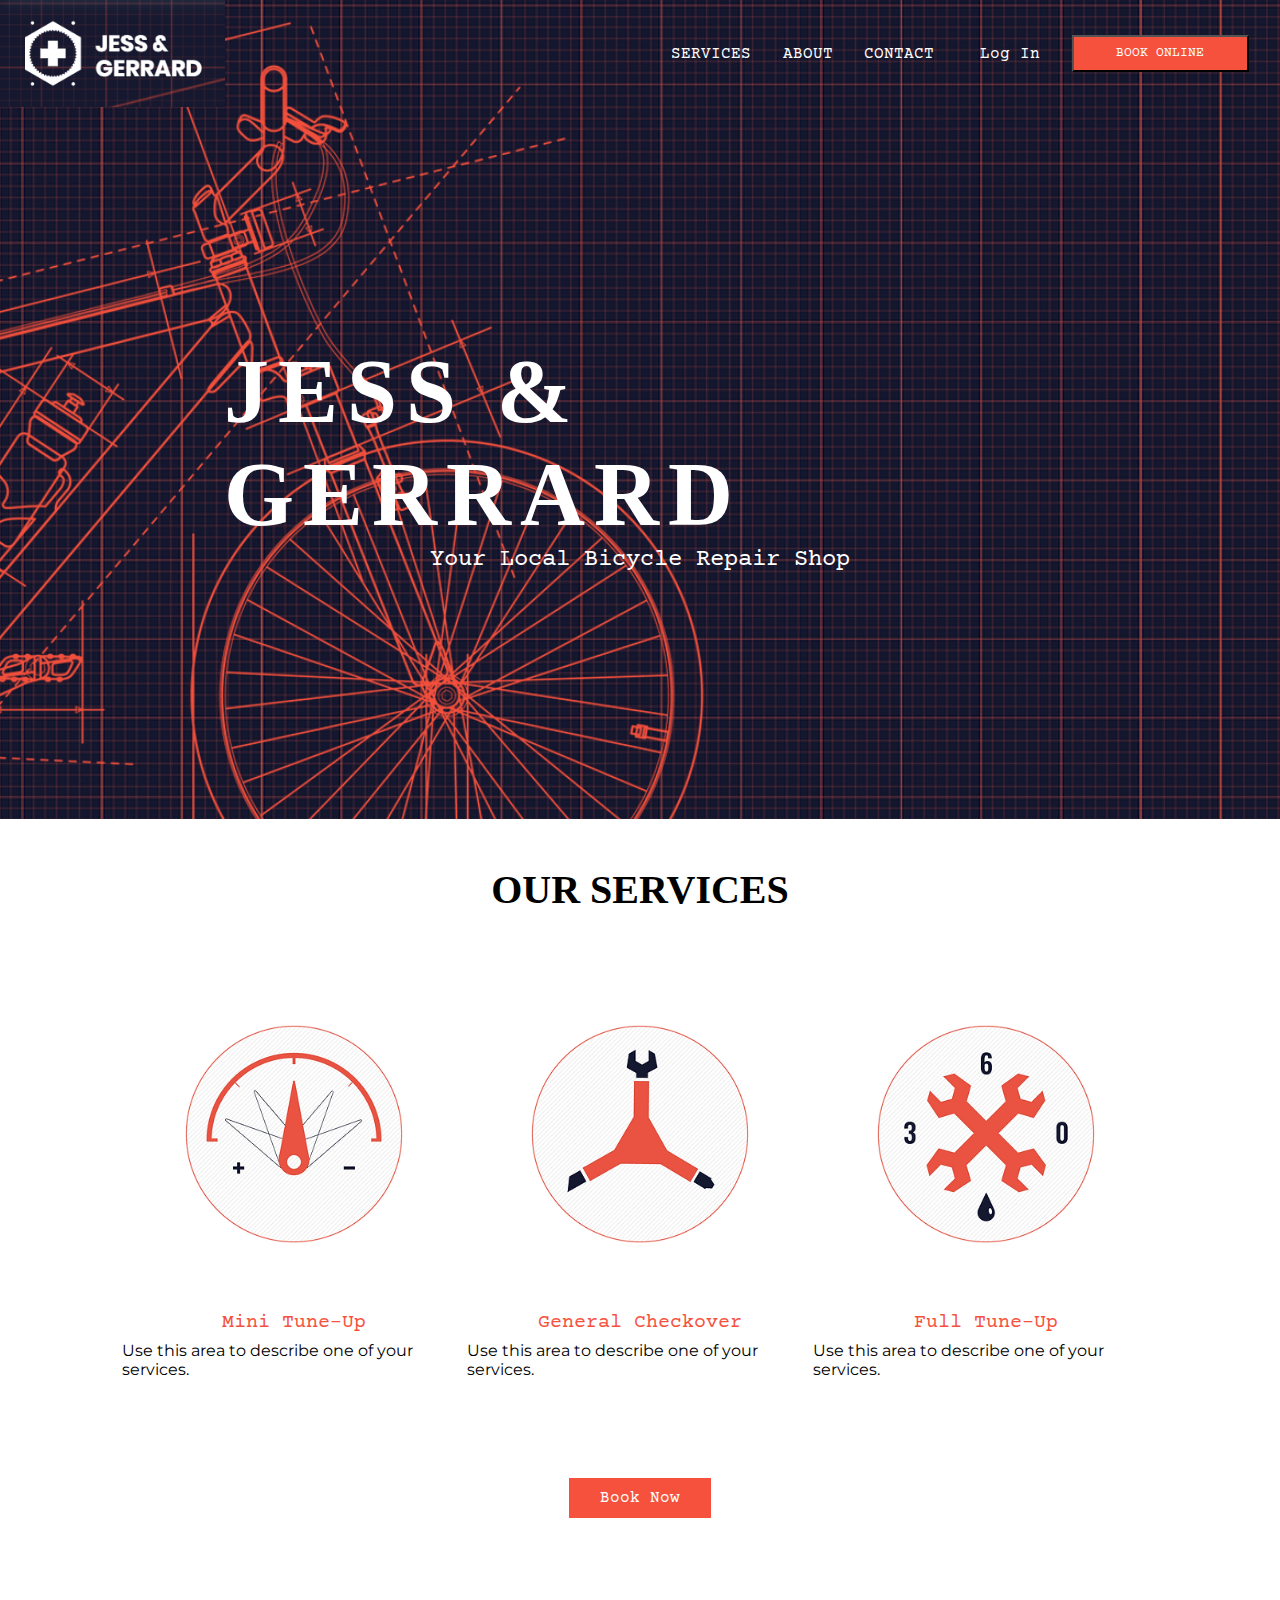
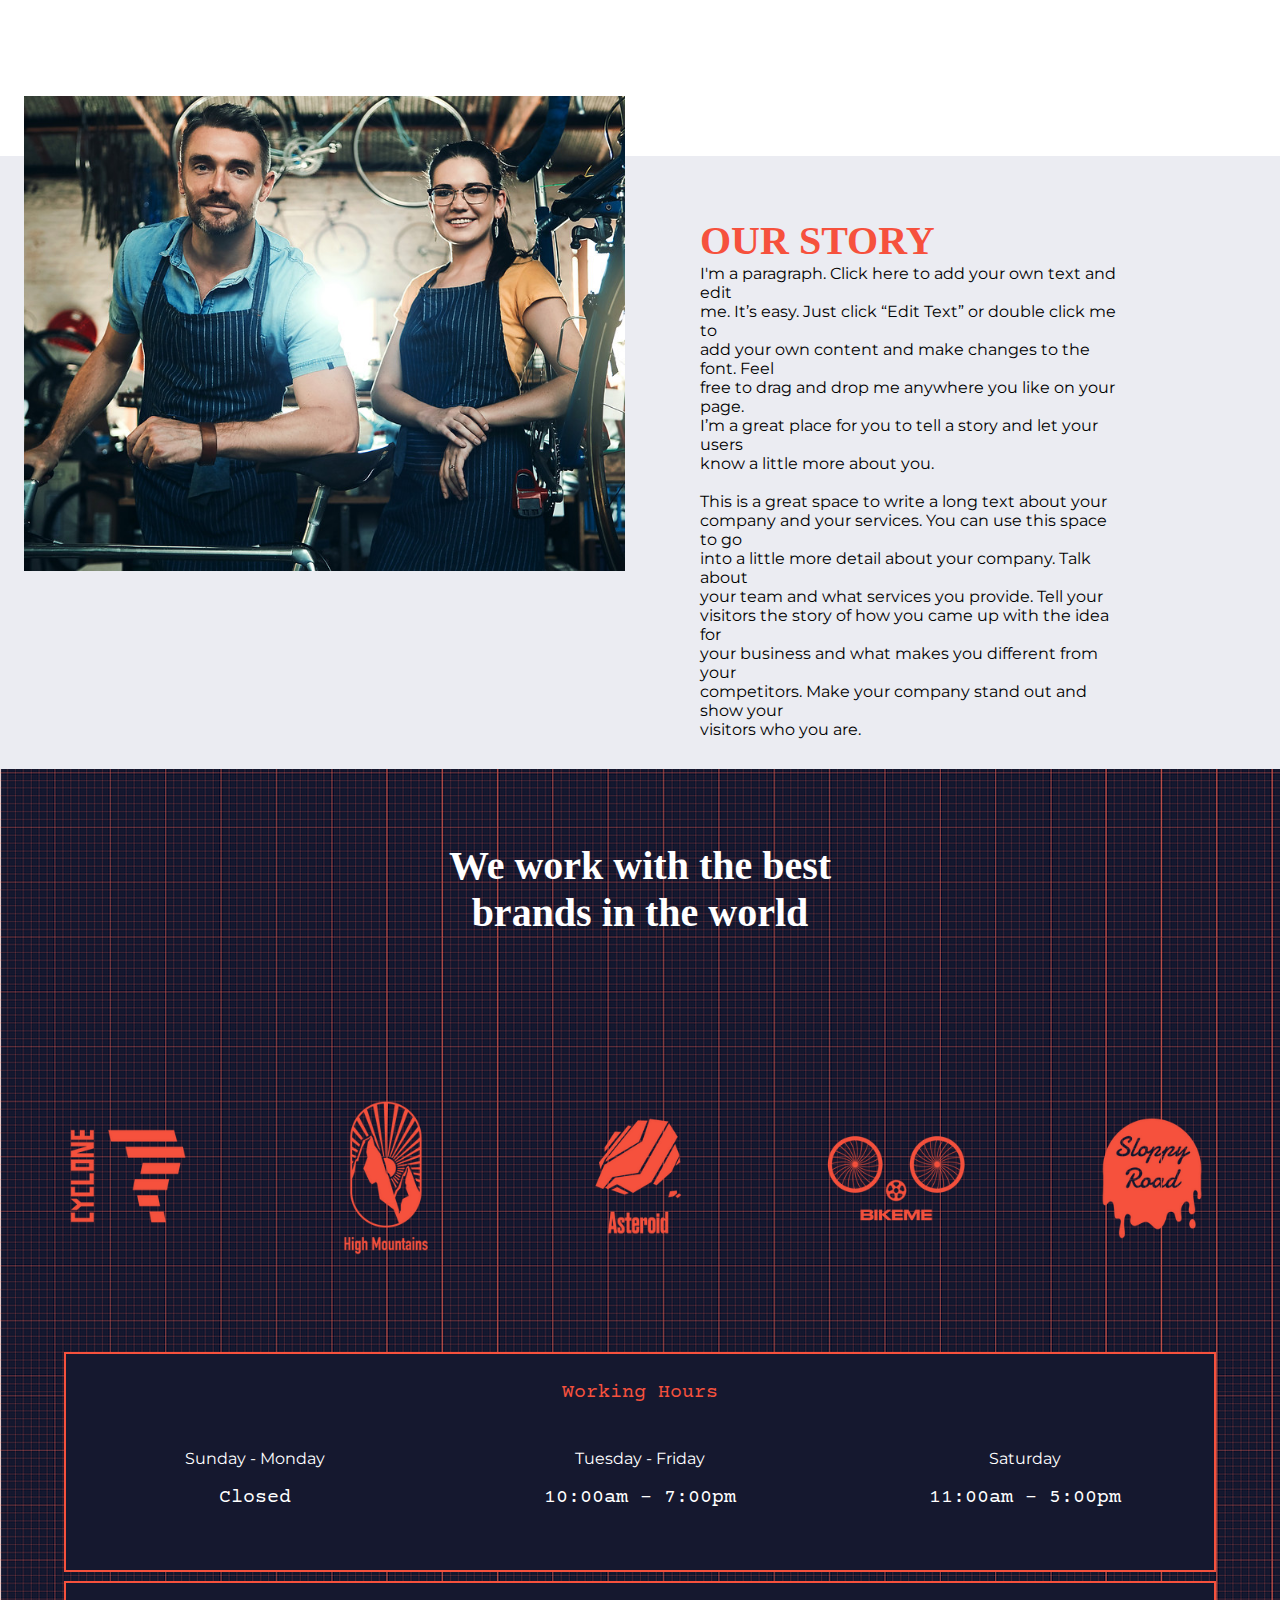
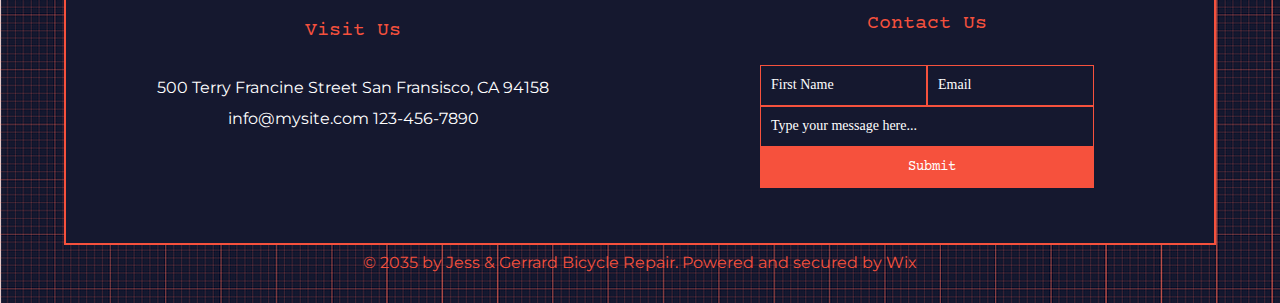
<file: Webpage-4/index.html>
<!DOCTYPE html>
<html lang="en">
<head>
    <meta charset="UTF-8">
    <meta name="viewport" content="width=device-width, initial-scale=1.0">
    <link rel="stylesheet" href="https://cdnjs.cloudflare.com/ajax/libs/font-awesome/6.5.2/css/all.min.css" integrity="sha512-SnH5WK+bZxgPHs44uWIX+LLJAJ9/2PkPKZ5QiAj6Ta86w+fsb2TkcmfRyVX3pBnMFcV7oQPJkl9QevSCWr3W6A==" crossorigin="anonymous" referrerpolicy="no-referrer" />
    <link rel="preconnect" href="https://fonts.googleapis.com">
    <link rel="preconnect" href="https://fonts.gstatic.com" crossorigin>
    <link href="https://fonts.googleapis.com/css2?family=Courier+Prime:ital,wght@0,400;0,700;1,400;1,700&family=Montserrat:ital,wght@0,100..900;1,100..900&family=Poppins:ital,wght@0,100;0,200;0,300;0,400;0,500;0,600;0,700;0,800;0,900;1,100;1,200;1,300;1,400;1,500;1,600;1,700;1,800;1,900&display=swap" rel="stylesheet">
    <link
    rel="stylesheet" href="https://cdnjs.cloudflare.com/ajax/libs/animate.css/4.1.1/animate.min.css"/>
    <link rel="stylesheet" href="./style.css">
    <link rel="stylesheet" href="./resp-style.css">
    <title>Webpage - Project</title>
</head>
<body>
    <div class="container">
        <header class="wow animate__animated animate__fadeInDown">
            <div class="logo">
                <img src="./images/Screenshot 2024-04-21 154612.png" alt="">
            </div>
            <div class="nav">
                <ul>
                    <li><a href="">SERVICES</a></li>
                    <li><a href="">ABOUT</a></li>
                    <li><a href="">CONTACT</a></li>
                    <li><a href=""><i class="fa-solid fa-user"></i> Log In</a></li>
                    <li><button>BOOK ONLINE</button></li>
                </ul>
            </div>
            <i class="fa-solid fa-bars" id="menu"></i>
        </header>
        <div class="con-center wow animate__animated animate__fadeInDown">
            <h1>JESS & GERRARD</h1>
            <span>Your Local Bicycle Repair Shop</span>
            <div class="social">
                <i class="fa-brands fa-facebook-f"></i>
                <i class="fa-brands fa-youtube"></i>
                <i class="fa-brands fa-instagram"></i>
            </div>
        </div>
    </div>
    <div class="container-1 wow animate__animated animate__flipInX">
        <div class="top">
            <h2>OUR SERVICES</h2>
        </div>
        <div class="middle">
            <div class="box wow animate__animated animate__rotateIn">
                <img src="./images/gear-1.png" alt="">
                <div class="text-1">
                    <h3>Mini Tune-Up</h3>
                    <p>Use this area to describe one of your services.</p>
                </div>
            </div>
            <div class="box wow animate__animated animate__rotateIn">
                <img src="./images/gear-2.png" alt="">
                <div class="text-1">
                    <h3>General Checkover</h3>
                    <p>Use this area to describe one of your services.</p>
                </div>
            </div>
            <div class="box wow animate__animated animate__rotateIn">
                <img src="./images/gear-3.png" alt="">
                <div class="text-1">
                    <h3>Full Tune-Up</h3>
                    <p>Use this area to describe one of your services.</p>
                </div>
            </div>
        </div>
        <div class="bottom wow animate__animated animate__jackInTheBox">
            <button>Book Now</button>
        </div>
    </div>
    <div class="container-2">
        <div class="side"><img src="./images/GettyImages-840485816-edit.jpg" class="wow animate__animated animate__rollIn" alt=""></div>
        <div class="side">
            <div class="text-2 wow animate__animated animate__zoomIn">
                <h2>OUR STORY</h2>
                <p>
                    I'm a paragraph. Click here to add your own text and edit <br>
                    me. It’s easy. Just click “Edit Text” or double click me to <br>
                    add your own content and make changes to the font. Feel <br>
                    free to drag and drop me anywhere you like on your page. <br>
                    I’m a great place for you to tell a story and let your users <br>
                    know a little more about you.
                <br><br>
                    This is a great space to write a long text about your <br>
                    company and your services. You can use this space to go <br>
                    into a little more detail about your company. Talk about <br>
                    your team and what services you provide. Tell your <br>
                    visitors the story of how you came up with the idea for <br>
                    your business and what makes you different from your <br>
                    competitors. Make your company stand out and show your <br>
                    visitors who you are.
                </p>
            </div>
        </div>
    </div>
    <div class="container-3">
        <div class="top wow animate__animated animate__slideInDown">
            <h2>We work with the best <br>
                brands in the world</h2>
        </div>
        <div class="middle">
            <div class="box-middle  wow animate__animated animate__slideInUp">
                <img src="./images/logo-1.png" alt="">
            </div>
            <div class="box-middle  wow animate__animated animate__slideInUp">
                <img src="./images/logo-2.png" alt="">
            </div>
            <div class="box-middle  wow animate__animated animate__slideInUp">
                <img src="./images/logo-3.png" alt="">
            </div>
            <div class="box-middle  wow animate__animated animate__slideInUp">
                <img src="./images/logo-4.png" alt="">
            </div>
            <div class="box-middle  wow animate__animated animate__slideInUp">
                <img src="./images/logo-5.png" alt="">
            </div>
        </div>
        <div class="bottom">
            <div class="up wow animate__animated animate__slideInLeft">
                <div class="up-box-1"><h3>Working Hours</h3></div>
                <div class="up-box-2">
                    <div class="boxes">
                        <p>Sunday - Monday</p>
                        <span>Closed</span>
                    </div>
                    <div class="boxes">
                        <p>Tuesday - Friday</p>
                        <span>10:00am - 7:00pm</span>
                    </div>
                    <div class="boxes">
                        <p>Saturday</p>
                        <span>11:00am - 5:00pm</span>
                    </div>
                </div>
            </div>
            <div class="down wow animate__animated animate__slideInRight">
                <div class="boxes-down">
                    <span>Visit Us</span>
                    <div class="add">
                        <p>500 Terry Francine Street San Fransisco, CA 94158</p>
                        <p>info@mysite.com 123-456-7890</p>
                    </div>
                    <div class="social-icons">
                        <i class="fa-brands fa-facebook-f"></i>
                        <i class="fa-brands fa-youtube"></i>
                        <i class="fa-brands fa-instagram"></i>
                    </div>
                </div>
                <div class="boxes-down">
                    <span>Contact Us</span>
                    <div class="table">
                        <div class="tab tb-1">First Name</div>
                        <div class="tab tb-2">Email</div>
                        <div class="tab tb-3">Type your message here...</div>
                        <div class="tab tb-4">Submit</div>
                    </div>
                </div>
            </div>
            <p>© 2035 by Jess & Gerrard Bicycle Repair. Powered and secured by Wix</p>
        </div>
    </div>
</body>
<script src="https://code.jquery.com/jquery-3.7.1.js" integrity="sha256-eKhayi8LEQwp4NKxN+CfCh+3qOVUtJn3QNZ0TciWLP4=" crossorigin="anonymous"></script>
<script src="https://cdnjs.cloudflare.com/ajax/libs/wow/1.1.2/wow.min.js" integrity="sha512-Eak/29OTpb36LLo2r47IpVzPBLXnAMPAVypbSZiZ4Qkf8p/7S/XRG5xp7OKWPPYfJT6metI+IORkR5G8F900+g==" crossorigin="anonymous" referrerpolicy="no-referrer"></script>
<script>
    $(document).ready(function(){
        $('#menu').click(function(){
            $('.nav').toggleClass('show-menu');
        })
    })

    new WOW().init();
</script>
</html>
</file>
<file: Webpage-4/style.css>
*{
    margin: 0;
    padding: 0;
    box-sizing: border-box;
}
.container{
    width: 100%;
    height: 819px;
    background-image: url('./images/layer-2.png'),
                        url('./images/layer-1.png');
    background-repeat: no-repeat, repeat-y;
    /* background-blend-mode: overlay; */
    /* opacity: 0.55; */
    background-position: center;
    background-size: cover;
    background-attachment: fixed;
    /* border: 5px solid red; */
    display: flex;
    flex-wrap: wrap;
    justify-content: space-evenly;
}
.container header{
    width: 100%;
    height: 107px;
    /* border: 1px solid red; */
    display: flex;
    justify-content: space-between;
}
.container header .fa-bars{
    color: #F6513D;
    font-size: 30px;
    padding: 37px 25px;
    cursor: pointer;
    display: none;
}
.container header .logo{
    width: 303px;
    height: 100%;
    /* border: 1px solid black; */
    display: flex;
}
.container header .nav{
    height: 100%;
    width: 50%;
    /* border: 1px solid black; */
}
.container header .nav ul{
    height: 100%;
    /* width: 100%; */
    /* border: 1px solid black; */
    display: flex;
    align-items: center;
    justify-content: space-evenly;
}
.container header .nav ul li{
    list-style: none;
}
.container header .nav ul li a{
    text-decoration: none;
    color: white;
    font-family: "Courier Prime", monospace;
    font-weight: 400;
    font-style: normal;
}
.container header .nav ul li i{
    /* border: 1px solid white; */
    border-radius: 50%;
    padding: 4px 5px;
    font-size: 15px;
    margin-right: 5px;
}
.container header .nav ul li button{
    width: 177px;
    height: 37px;
    /* border: 1px solid black; */
    background-color: #F6513D;
    color: white;
    font-family: "Courier Prime", monospace;
    font-weight: 400;
    font-style: normal;
}
.container .con-center{
    /* border: 1px solid white; */
    height: 30%;
    width: 65%;
    display: flex;
    flex-direction: column;
    justify-content: space-between;
    align-items: center;
}
.container .con-center h1{
    /* border: 1px solid white; */
    color: white;
    letter-spacing: 0.1em;
    font-size: 90px;
}
.container .con-center span{
    /* border: 1px solid white; */
    color: white;
    letter-spacing: normal;
    font-size: 24px;
    font-family: "Courier Prime", monospace;
    font-weight: 400;
    font-style: normal;
}
.container .con-center .social{
    /* border: 1px solid white; */
}
.container .con-center .social i{
    color: white;
    font-size: 25px;
    padding: 0 30px;
}
.container-1{
    width: 100%;
    height: 937px;
    /* border: 1px solid black; */
}
.container-1 .top{
    height: 15%;
    /* border: 1px solid black; */
    display: flex;
    justify-content: center;
    align-items: center;
}
.container-1 .top h2{
    font-size: 40px;
}
.container-1 .middle{
    height: 468px;
    /* border: 1px solid red; */
    display: flex;
    justify-content: center;
}
.container-1 .middle .box{
    height: 100%;
    width: 27%;
    /* border: 1px solid black; */
    display: flex;
    flex-direction: column;
    align-items: center;
    justify-content: space-evenly;
}
.container-1 .middle .box img{
    width: 256px;
    height: 258px;
}
.container-1 .middle .text-1{
    height: 74px;
    /* border: 1px solid black; */
    display: flex;
    /* flex-wrap: wrap; */
    flex-direction: column;
    align-items: center;
    justify-content: space-around;
}
.container-1 .middle .text-1 h3{
    color: #F6513D;
    font-size: 20px;
    font-family: "Courier Prime", monospace;
    font-weight: 400;
    font-style: normal;
}
.container-1 .middle .text-1 p{
    font-size: 16px;
    font-family: "Montserrat", sans-serif;
    font-optical-sizing: auto;
    font-weight: 400;
    font-style: normal;
}
.container-1 .bottom{
    height: 15%;
    /* border: 1px solid black; */
    display: flex;
    justify-content: center;
    align-items: center;
}
.container-1 .bottom button{
    width: 142px;
    height: 40px;
    font-size: 16px;
    background-color: #F6513D;
    color: white;
    border: none;
    font-family: "Courier Prime", monospace;
    font-weight: 400;
    font-style: normal;
}

.container-2{
    width: 100%;
    height: 613px;
    background-color: #EBECF2;
    /* border: 1px solid black; */
    display: flex;
}
.container-2 .side{
    width: 50%;
    height: 100%;
    /* border: 1px solid black; */
}
.container-2 .side:first-child{
    position: relative;
}
.container-2 .side img{
    width: 601px;
    height: 475px;
    position: absolute;
    top: -60px;
    right: 15px;
}
.container-2 .side:last-child{
    display: flex;
    align-items: center;
}
.container-2 .side .text-2{
    height: 80%;
    width: 65%;
    /* border: 1px solid black; */
    margin-left: 60px;
    display: flex;
    flex-direction: column;
    justify-content: space-evenly;
}
.container-2 .side .text-2 h2{
    color: #F6513D;
    font-size: 40px;
}
.container-2 .side .text-2 p{
    font-size: 15px;
    font-size: 16px;
    font-family: "Montserrat", sans-serif;
    font-optical-sizing: auto;
    font-weight: 400;
    font-style: normal;
}

.container-3{
    width: 100%;
    height: 1134px;
    /* border: 1px solid black; */
    background-image: url('./images/layer-1.png');
}
.container-3 .top{
    width: 100%;
    height: 239px;
    /* border: 1px solid black; */
    display: flex;
    justify-content: center;
    align-items: center;
}
.container-3 .top h2{
    /* border: 1px solid black; */
    font-size: 40px;
    text-align: center;
    color: white;
}
.container-3 .middle{
    width: 100%;
    height: 336px;
    /* border: 1px solid black; */
    display: flex;
}
.container-3 .middle .box-middle{
    height: 100%;
    width: 20%;
    /* border: 1px solid black; */
    display: flex;
    justify-content: center;
    align-items: center;
}
.container-3 .middle .box-middle img{
    width: 150px;
    height: 150px;
}
.container-3 .middle .box-middle:nth-child(2) img{
    width: 168px;
    height: 168px;
}
.container-3 .bottom{
    width: 100%;
    height: 536px;
    /* border: 1px solid black; */
    display: flex;
    flex-direction: column;
    justify-content: space-evenly;
    align-items: center;
}
.container-3 .bottom .up{
    width: 90%;    
    height: 220px;
    border: 2px solid #F6513D;
    background-color: #15182F;
}
.container-3 .bottom .up .up-box-1{
    width: 100%;
    height: 35%;
    /* border: 1px solid white; */
    display: flex;
    justify-content: center;
    align-items: center;
}
.container-3 .bottom .up .up-box-1 h3{
    font-size: 20px;
    color: #F6513D;
    font-family: "Courier Prime", monospace;
    font-weight: 400;
    font-style: normal;
}
.container-3 .bottom .up .up-box-2{
    width: 100%;
    height: 65%;
    /* border: 1px solid white; */
    display: flex; 
    justify-content: space-between;
}
.container-3 .bottom .up .up-box-2 .boxes{
    height: 70%;
    width: 33%;
    /* border: 1px solid black; */
    display: flex;
    flex-direction: column;
    justify-content: space-evenly;
    align-items: center;
}
.container-3 .bottom .up .up-box-2 .boxes p{
    color: white;
    font-size: 15px;
    font-size: 16px;
    font-family: "Montserrat", sans-serif;
    font-optical-sizing: auto;
    font-weight: 400;
    font-style: normal;
}
.container-3 .bottom .up .up-box-2 .boxes span{
    color: white;
    font-size: 20px;
    font-family: "Courier Prime", monospace;
    font-weight: 400;
    font-style: normal;
}
.container-3 .bottom .down{
    width: 90%;
    height: 264px;
    border: 2px solid #F6513D;
    display: flex;
    background-color: #15182F;
}
.container-3 .bottom .down .boxes-down{
    height: 100%;
    width: 50%;
    /* border: 1px solid black; */
}
.container-3 .bottom .down .boxes-down{
    display: flex;
    flex-direction: column;
    justify-content: space-evenly;
    align-items: center;
}
.container-3 .bottom .down .boxes-down span{
    font-size: 20px;
    color: #F6513D;
    font-family: "Courier Prime", monospace;
    font-weight: 400;
    font-style: normal;
}
.container-3 .bottom .down .boxes-down .add{
    height: 50px;
    display: flex;
    flex-direction: column;
    justify-content: space-between;
    align-items: center;
}
.container-3 .bottom .down .boxes-down .add p{
    font-size: 15px;
    color: white;
    font-size: 16px;
    font-family: "Montserrat", sans-serif;
    font-optical-sizing: auto;
    font-weight: 400;
    font-style: normal;
}
.container-3 .bottom .down .boxes-down .social-icons{
    margin-bottom: 25px;
}
.container-3 .bottom .down .boxes-down .social-icons i{
    color: white;
    padding: 0 22px;
}
.container-3 .bottom .down .boxes-down .table{
    width: 334px;
    height: auto;
    display: flex;
    flex-wrap: wrap;
    align-items: center;
    margin-bottom: 25px;
}
.container-3 .bottom .down .boxes-down .table .tb-1, .tb-2{
    width: 50%;

}
.container-3 .bottom .down .boxes-down .table .tb-3, .tb-4{
    width: 100%;
}
.container-3 .bottom .down .boxes-down .table .tb-4{
    font-size: 16px;
    background-color: #F6513D;
    font-family: "Courier Prime", monospace;
    font-weight: 400;
    font-style: normal;
    display: flex;
    justify-content: center;
}
.container-3 .bottom .down .boxes-down .table .tab{
    height: 41px;
    border: 1px solid #F6513D;
    color: white;
    font-size: 14px;
    display: flex;
    align-items: center;
    padding-left: 10px;
}
.container-3 .bottom p{
    color: #F6513D;
    font-size: 16px;
    font-family: "Montserrat", sans-serif;
    font-optical-sizing: auto;
    font-weight: 400;
    font-style: normal;
}
</file>
<file: Webpage-4/resp-style.css>
@media(max-width: 980px){
    .container header .nav{
        width: 80%;
    }
    .container .con-center{
        height: 40%;
    }
    .container .con-center h1{
        font-size: 70px;
        text-align: center;
    }

    .container-1 .middle{
        justify-content: space-evenly;
    }
    .container-1 .middle .text-1{
        height: 80px;
    }
    .container-1 .middle .text-1 p{
        text-align: center;
    }

    .container-2{
        height: 500px;
    }
    .container-2 .side:first-child{
        display: flex;
        justify-content: center;
        align-items: center;
    }
    .container-2 .side img{
        position: static;
        height: 350px;
        width: 451px;
    }
    .container-2 .side:last-child{
        justify-content: center;
    }
    .container-2 .side .text-2{
        width: 80%;
        margin-left: 0;
    }
    .container-2 .side .text-2 p{
        font-size: 16px;
    }
}

@media(max-width: 720px){
    .container{
        position: relative;
    }
    .container header{
        flex-wrap: wrap;
    }
    .container header .fa-bars{
        display: block;
        z-index: 1;
    }
    .container header .nav{
        height: 100%;
        width: 100%;
        position: absolute;
        background-color: #15182F;
        right: -100%;
        transition: 0.2s;
    }
    .container header .show-menu{
        right: 0;
    }
    .container header .nav ul{
        margin-top: 107px;
        height: 50%;
        flex-direction: column;
        align-items: center;
    }
    .container header .nav ul li:first-child{
        order: 2;
    }
    .container header .nav ul li:nth-child(2){
        order: 3;
    }
    .container header .nav ul li:nth-child(3){
        order: 4;
    }
    .container header .nav ul li:nth-child(4){
        order: 1;
    }
    .container header .nav ul li:last-child{
        order: 5;
    }
    .container header .nav ul li:nth-child(4) a{
        color: white;
    }
    .container header .nav ul li{
        font-size: 18px;
        border: 1px solid black;
    }
    .container header .nav ul li a{
        color: #F6513D;
    }
    .container .con-center h1{
        font-size: 40px;
        text-align: center;
    }
    .container .con-center span{
        font-size: 20px;
    }

    .container-1{
        height: auto;
    }
    .container-1 .top{
        height: 140px;
    }
    .container-1 .middle{
        height: auto;
        flex-direction: column;
    }
    .container-1 .middle .box{
        height: 450px;
        width: 100%;
    }
    .container-1 .bottom{
        height: 140px;
    }

    .container-2{
        height: auto;
        flex-wrap: wrap;
    }
    .container-2 .side{
        width: 100%
    }
    .container-2 .side:first-child{
        height: 500px;
        display: flex;
        justify-content: center;
        align-items: center;
    } 
    .container-2 .side img{
        height: 80%;
        width: 90%;
        position: static;
        margin-top: 20px;
    }
    .container-2 .side:last-child{
        height: 100vh;
        justify-content: center;
    }
    .container-2 .side .text-2{
        width: 80%;
        margin-left: 0;
    }
    .container-2 .side .text-2 p{
        font-size: 20px;
    }
}

@media(max-width: 480px){
    .container{
        position: relative;
    }
    .container header{
        flex-wrap: wrap;
    }
    .container header .fa-bars{
        display: block;
        z-index: 1;
    }
    .container header .nav{
        height: 100%;
        width: 100%;
        position: absolute;
        background-color: #15182F;
        right: -100%;
        transition: 0.2s;
    }
    .container header .show-menu{
        right: 0;
    }
    .container header .nav ul{
        margin-top: 107px;
        height: 50%;
        flex-direction: column;
        align-items: center;
    }
    .container header .nav ul li:first-child{
        order: 2;
    }
    .container header .nav ul li:nth-child(2){
        order: 3;
    }
    .container header .nav ul li:nth-child(3){
        order: 4;
    }
    .container header .nav ul li:nth-child(4){
        order: 1;
    }
    .container header .nav ul li:last-child{
        order: 5;
    }
    .container header .nav ul li:nth-child(4) a{
        color: white;
    }
    .container header .nav ul li{
        font-size: 18px;
        border: 1px solid black;
    }
    .container header .nav ul li a{
        color: #F6513D;
    }
    .container .con-center h1{
        font-size: 40px;
        text-align: center;
    }
    .container .con-center span{
        font-size: 20px;
    }

    .container-1{
        height: auto;
    }
    .container-1 .top{
        height: 140px;
    }
    .container-1 .middle{
        height: auto;
        flex-direction: column;
    }
    .container-1 .middle .box{
        height: 450px;
        width: 100%;
    }
    .container-1 .bottom{
        height: 140px;
    }

    .container-2{
        height: auto;
        flex-wrap: wrap;
    }
    .container-2 .side{
        width: 100%
    }
    .container-2 .side:first-child{
        height: 430px;
        display: flex;
        justify-content: center;
        align-items: center;
    } 
    .container-2 .side img{
        height: 70%;
        width: 90%;
        position: static;
        margin-top: 20px;
    }
    .container-2 .side:last-child{
        height: 100vh;
        justify-content: center;
    }
    .container-2 .side .text-2{
        width: 80%;
        margin-left: 0;
    }
    .container-2 .side .text-2 p{
        font-size: 16px;
    }
}
</file>
